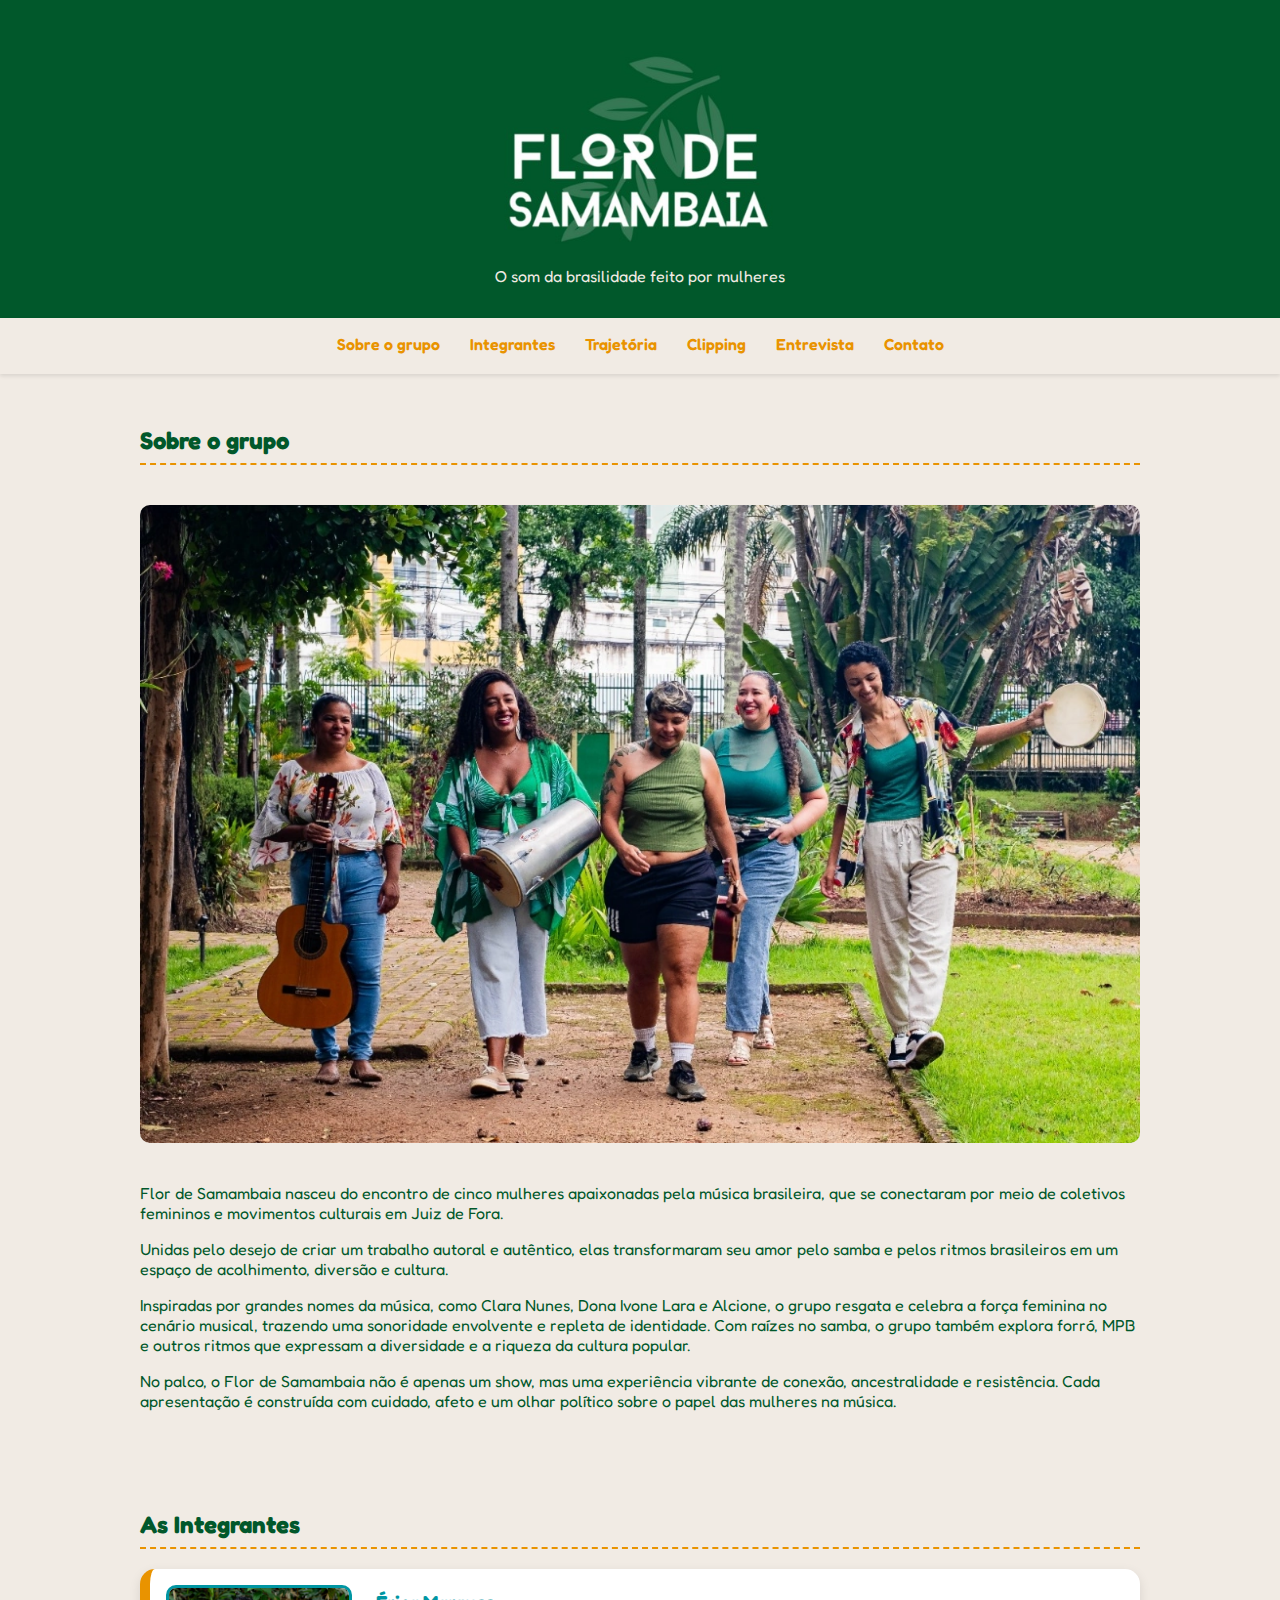
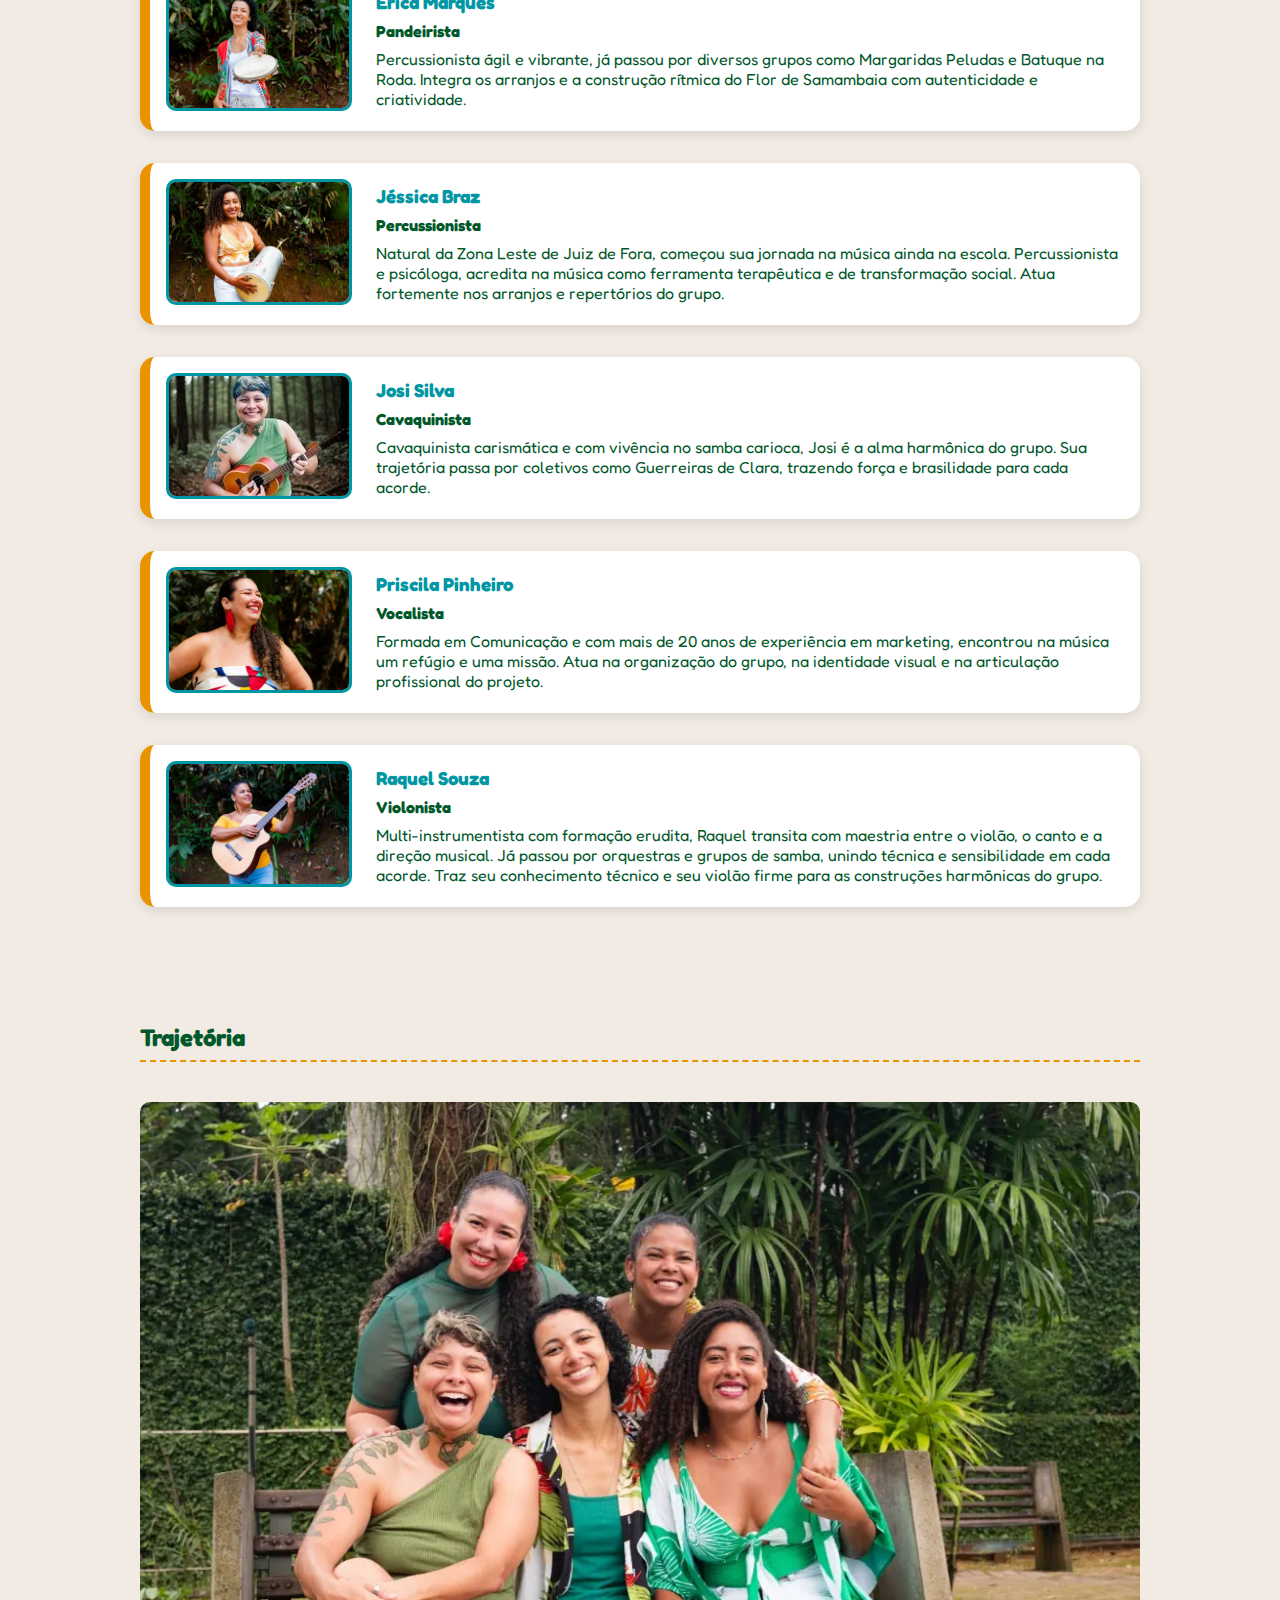
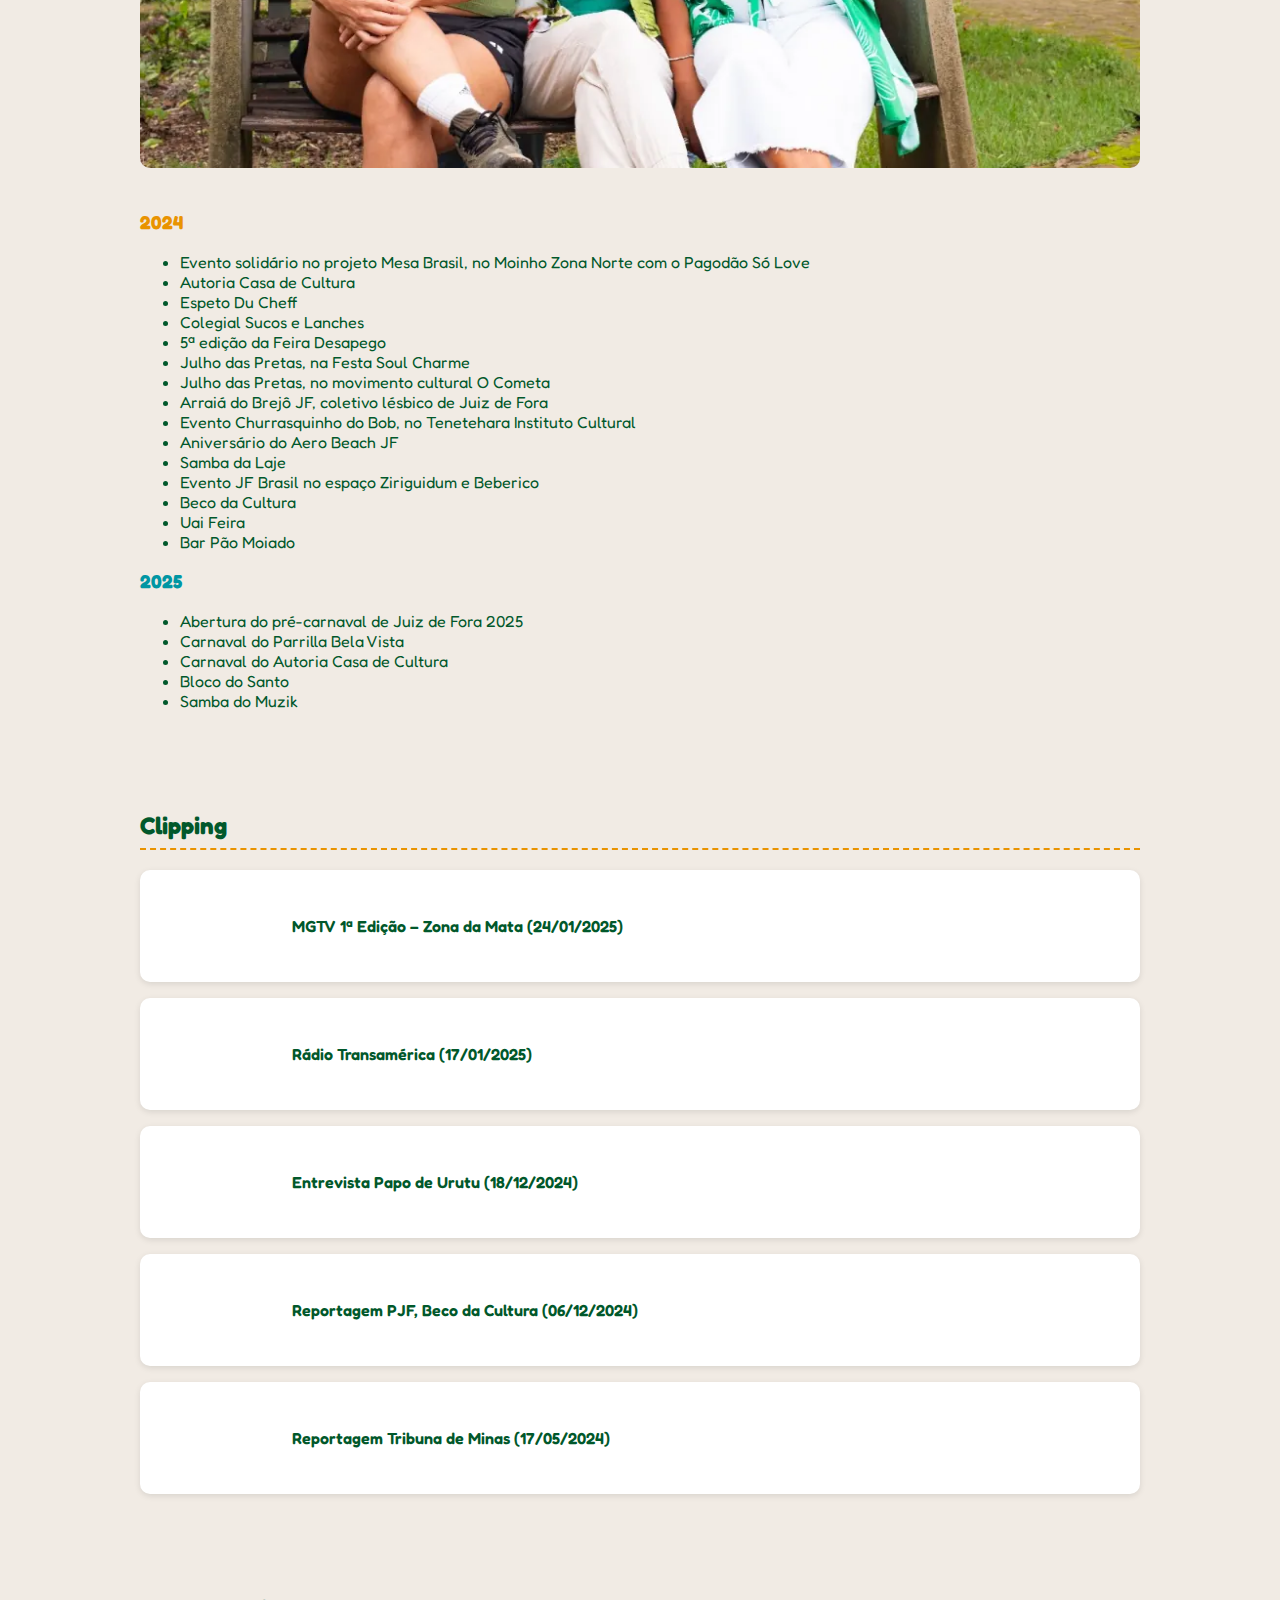
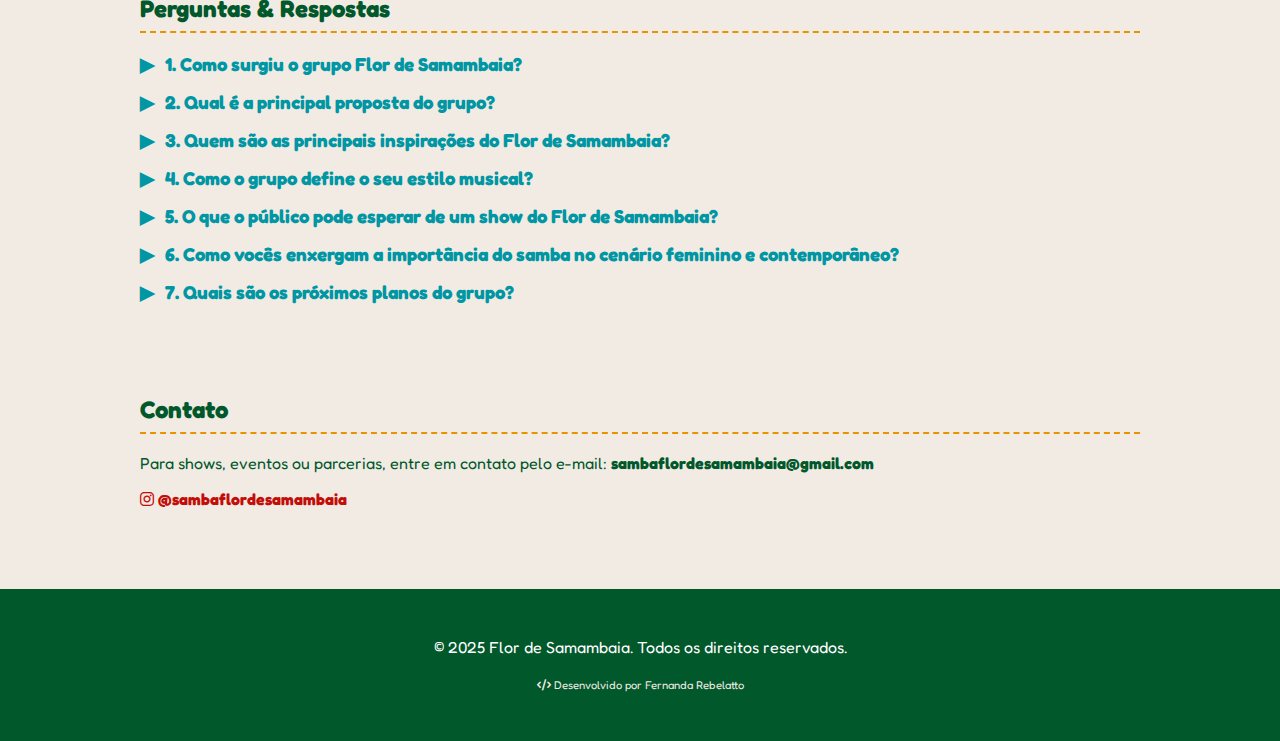
<file: index.html>
<!DOCTYPE html>
<html lang="pt-br">
<head>
  <meta charset="UTF-8">
  <meta name="viewport" content="width=device-width, initial-scale=1.0">
  <meta name="description" content="Flor de Samambaia é um grupo de samba feminino de Juiz de Fora que celebra a música brasileira com força, ancestralidade e identidade.">
  <meta name="keywords" content="samba, Flor de Samambaia, samba Flor de Samambaia, samba Juiz de Fora, música brasileira, grupo feminino, samba autoral">
  <meta name="author" content="Flor de Samambaia">
  <meta property="og:title" content="Flor de Samambaia - Grupo de Samba Feminino">
  <meta property="og:description" content="Grupo de samba feminino de Juiz de Fora celebrando a música brasileira com força e ancestralidade.">
  <meta property="og:image" content="https://flordesamambaia.github.io/site/img/sobre.jpg">
  <meta property="og:type" content="website">
  <link rel="apple-touch-icon" sizes="180x180" href="favicon_io/apple-touch-icon.png">
  <link rel="icon" type="image/png" sizes="32x32" href="favicon_io/favicon-32x32.png">
  <link rel="icon" type="image/png" sizes="16x16" href="favicon_io/favicon-16x16.png">
  <link rel="manifest" href="favicon_io/site.webmanifest">
  <title>Samba Flor de Samambaia</title>
  <!-- Fonte principal carregada de forma leve -->
  <link href="https://fonts.googleapis.com/css2?family=Fredoka:wght@400;600&display=swap" rel="stylesheet" media="print" onload="this.media='all'">
  <!-- Fallback se o navegador não executar JS -->
  <noscript>
    <link href="httphttps://fonts.googleapis.com/css2?family=Fredoka:wght@400;600&display=swap" rel="stylesheet">
  </noscript>
  <link rel="stylesheet" href="css/font-awesome.all.min.css" defer>
  <link rel="stylesheet" href="css/color.css" defer>
  <link rel="stylesheet" href="css/style.css" defer>
  <script src="js/script.js" defer></script>
  <link rel="preload" as="image" href="img/sobre.webp">
  <link rel="preload" as="image" href="img/logo.jpg">
</head>
<body id='body'>

  <header>
    <p>O som da brasilidade feito por mulheres</p>
  </header>

  <nav id='nav'></nav>

  <div id='content'></div>

  <footer>
    <p>&copy; 2025 Flor de Samambaia. Todos os direitos reservados.</p>
    <p>
      <a href="https://www.linkedin.com/in/fernandarebelatto/" target="_blank">
        <i class="fas fa-code"></i> Desenvolvido por Fernanda Rebelatto
      </a>
    </p>
  </footer>
</body>
</html>
</file>
<file: css/color.css>
:root {
  --verde-escuro: #01582b;
  --azul: #0096a3;
  --laranja: #e99300;
  --vermelho: #c30d09;
  --creme: #f1ebe4;
}
</file>
<file: css/style.css>
body {
  font-family: 'Fredoka', sans-serif;
  background: var(--creme);
  margin: 0;
  color: var(--verde-escuro);
}
header {
  background-image: url('../img/logo.jpg');
  background-repeat: no-repeat;
  background-size: contain;
  background-position: center;
  background-color: var(--verde-escuro);
  color: var(--creme);
  padding: 1rem 0rem;
  text-align: center;
  box-shadow: 0 4px 6px rgba(0,0,0,0.2);
}
header p {
	margin-top: 250px;
}
nav {
  background: var(--creme);
  padding: 1rem;
  text-align: center;
  box-shadow: 0 2px 4px rgba(0,0,0,0.1);
  display: flex;
  justify-content: center;
  flex-wrap: wrap;
}
nav a {
  margin: 0 15px;
  text-decoration: none;
  color: var(--laranja);
  font-weight: 600;
  transition: color 0.3s;
  min-height: 24px;
}
nav a:hover {
  color: var(--verde-escuro);
}
.section {
  padding: 2rem;
  max-width: 1000px;
  margin: auto;
}
.section h2 {
  color: var(--verde-escuro);
  border-bottom: 2px dashed var(--laranja);
  padding-bottom: 0.5rem;
}
.photos-carousel {
  display: flex;
  overflow-x: auto;
  scroll-snap-type: x mandatory;
  gap: 10px;
  padding: 1rem 0;
}
.photos-carousel img {
  width: 100%;
  max-width: 400px;
  border-radius: 20px;
  border: 4px solid var(--azul);
  scroll-snap-align: start;
  cursor: pointer;
  transition: transform 0.3s;
}
.photos-carousel img:hover {
  transform: scale(1.05);
}
.profile {
  background: white;
  margin-bottom: 2rem;
  padding: 1rem;
  border-radius: 15px;
  box-shadow: 0 4px 12px rgba(0,0,0,0.1);
  border-left: 10px solid var(--laranja);
  display: flex;
  align-items: center;
}
.profile img {
  width: 180px;
  height: 100%;
  object-fit: cover;
  border-radius: 10px;
  border: 3px solid var(--azul);
  margin-right: 1.5rem;
}
.profile h3 {
  color: var(--azul);
  margin-top: 0;
  margin-bottom: 0;
}
.profile h4 {
  margin-block-start: 0.5em;
  margin-block-end: 0.5em;
}
.profile p {
  margin: 0;
}
.clipping-item {
  display: flex;
  align-items: center;
  background: white;
  border-radius: 10px;
  margin-bottom: 1rem;
  padding: 1rem;
  box-shadow: 0 2px 6px rgba(0,0,0,0.1);
}
.clipping-item img {
  width: 120px;
  height: 80px;
  object-fit: cover;
  border-radius: 8px;
  margin-right: 1rem;
}
.clipping-item a {
  color: var(--verde-escuro);
  font-weight: 600;
  text-decoration: none;
}
.clipping-item a:hover {
  color: var(--vermelho);
}
footer {
  text-align: center;
  padding: 2rem 1rem;
  background: var(--verde-escuro);
  color: white;
  margin-top: 3rem;
}
footer a {
  font-size: 0.7rem;
  color: var(--creme);
  text-decoration: none;
}
footer a:hover {
  color: var(--vermelho);
}
.lightbox {
  position: fixed;
  top: 0; left: 0;
  width: 100%; height: 100%;
  background: rgba(0, 0, 0, 0.8);
  display: none;
  justify-content: center;
  align-items: center;
  z-index: 1000;
}
.lightbox img {
  max-width: 90%;
  max-height: 90%;
  border-radius: 10px;
}
.social-icon {
  font-size: 1.5rem;
  color: var(--laranja);
}
.social-icon:hover {
  color: var(--azul);
}
.faq-item h3 {
	cursor: pointer;
	margin: 1rem 0 0.5rem;
	color: var(--azul);
}
.faq-item p {
	display: none;
	margin-top: 0;
}
.faq-item.active p {
	display: block;
}
.faq-item h3::before {
	content: '▶';
	display: inline-block;
	margin-right: 10px;
	transition: transform 0.3s;
}
.faq-item.active h3::before {
	transform: rotate(90deg);
}
.instagram {
  text-decoration: none;
  font-weight: bold;
  color: var(--vermelho);
}
@media (max-width: 600px) {
  .profile {
    display: block;
  }
}
</file>
